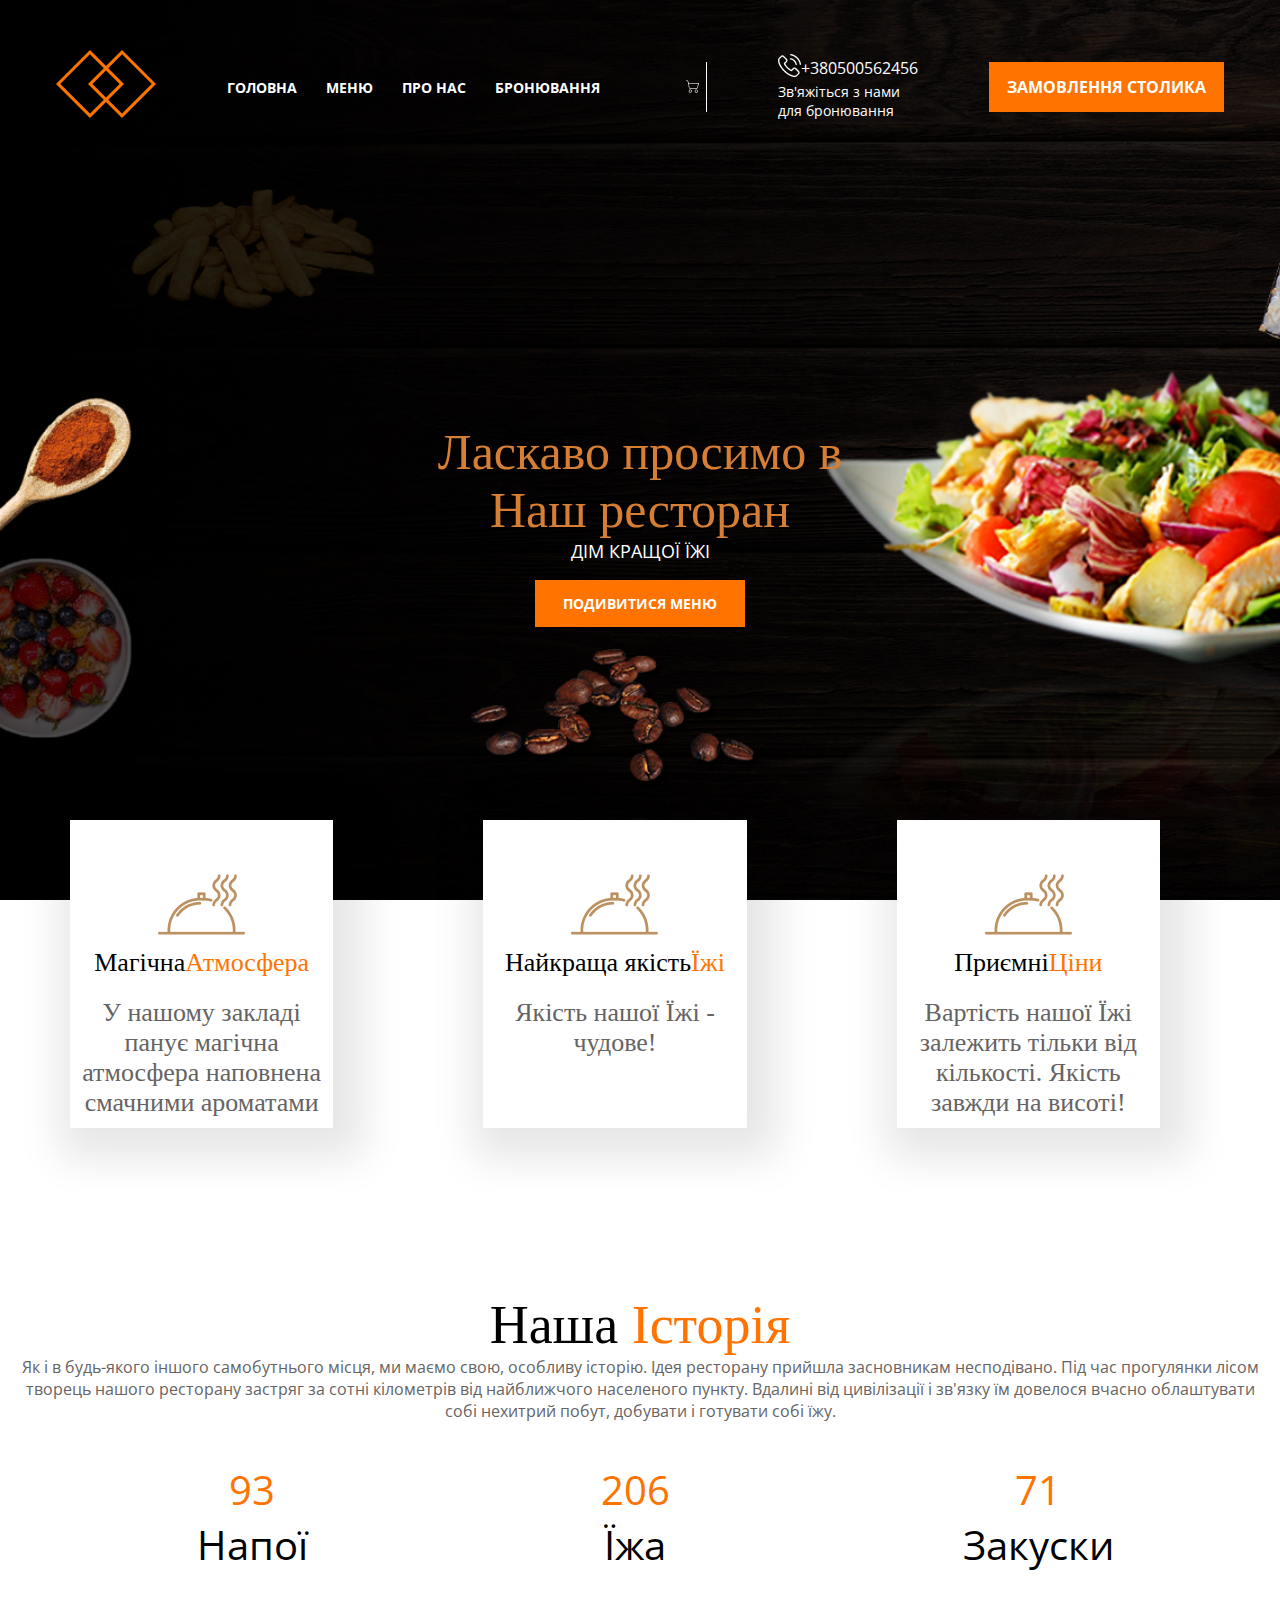
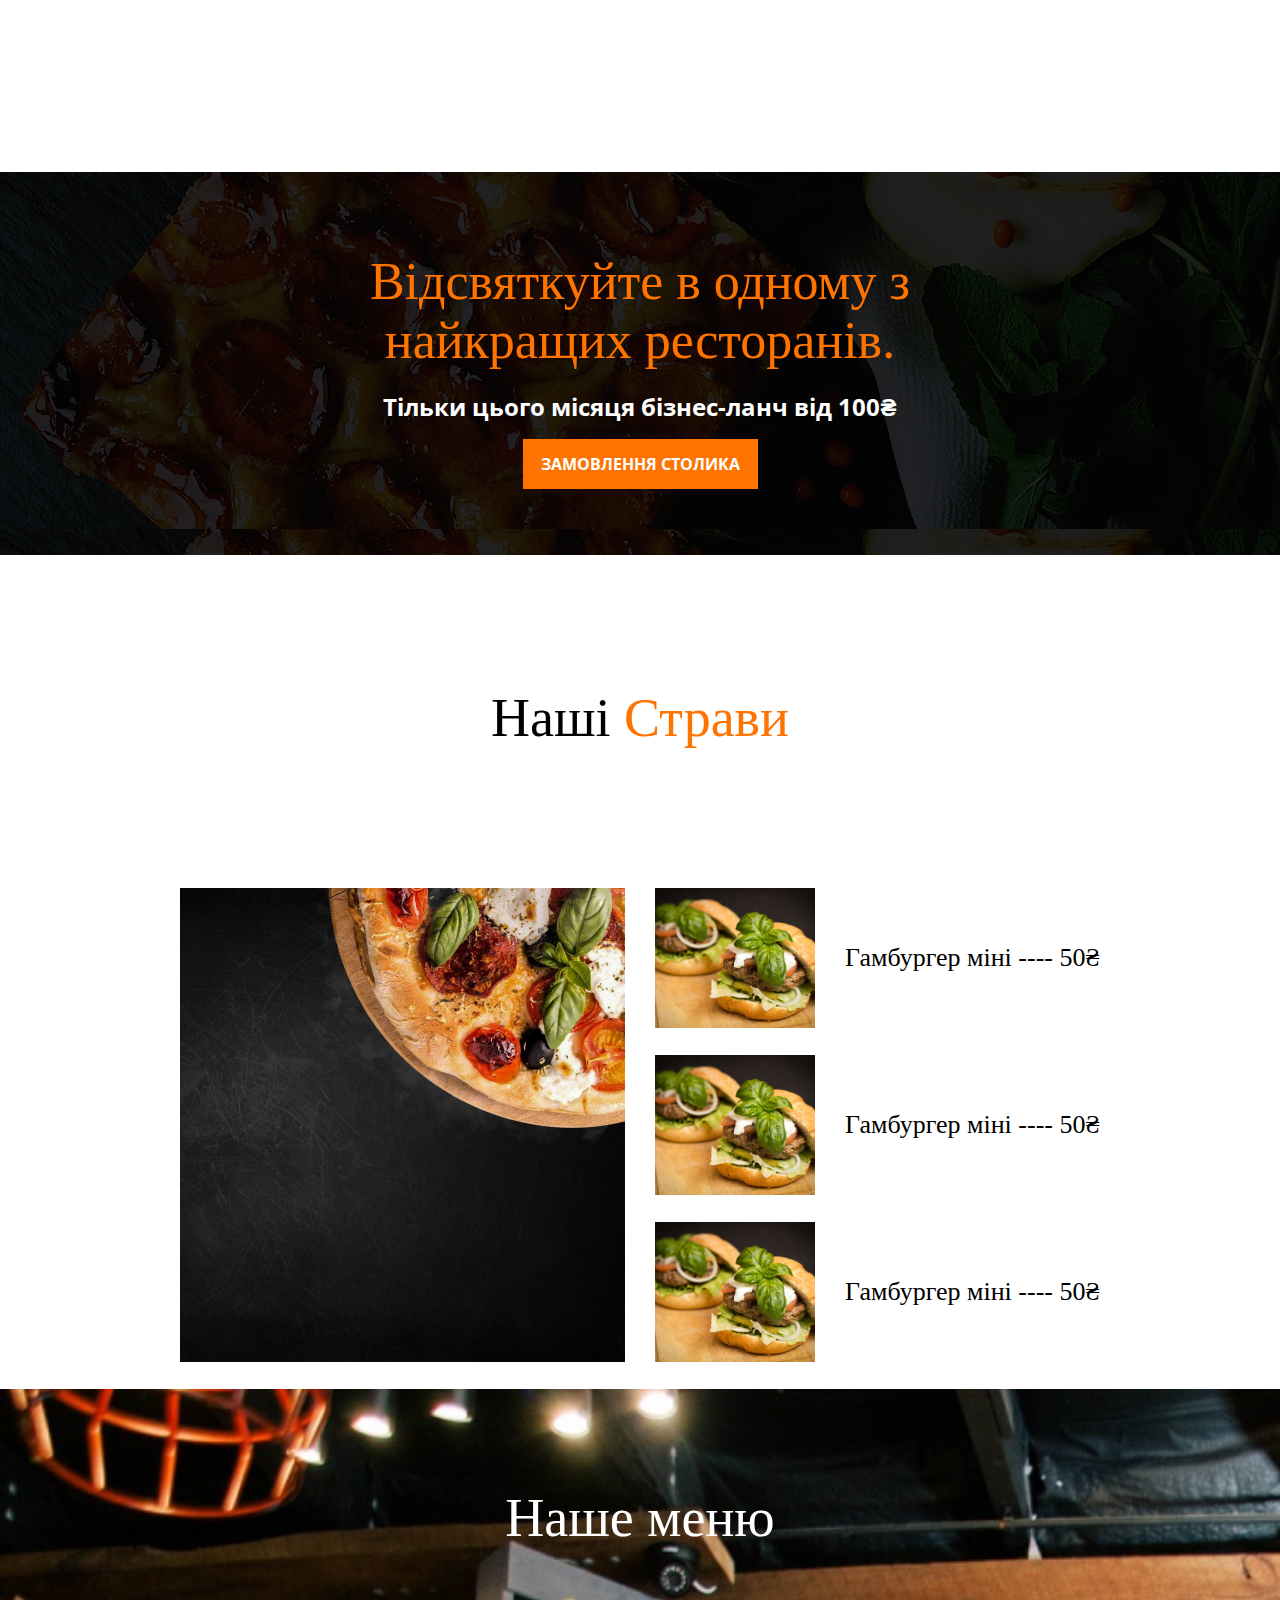
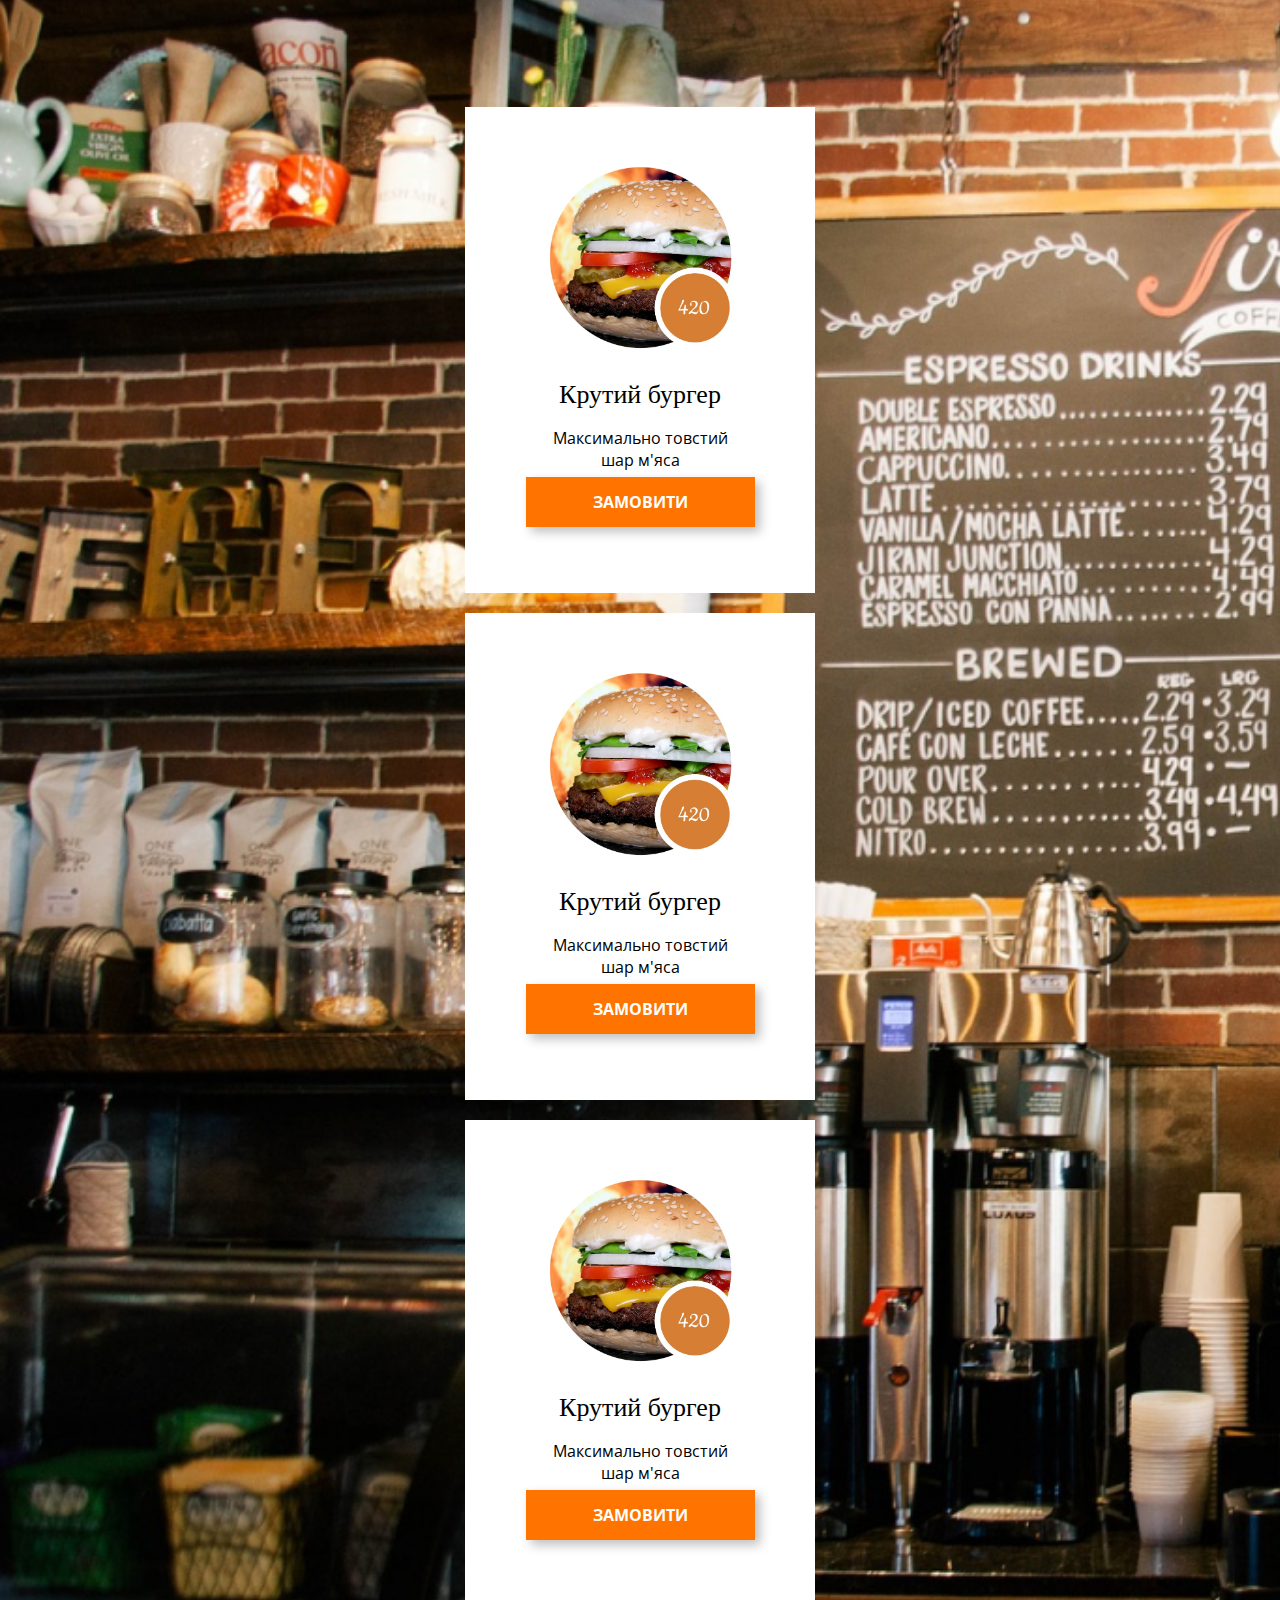
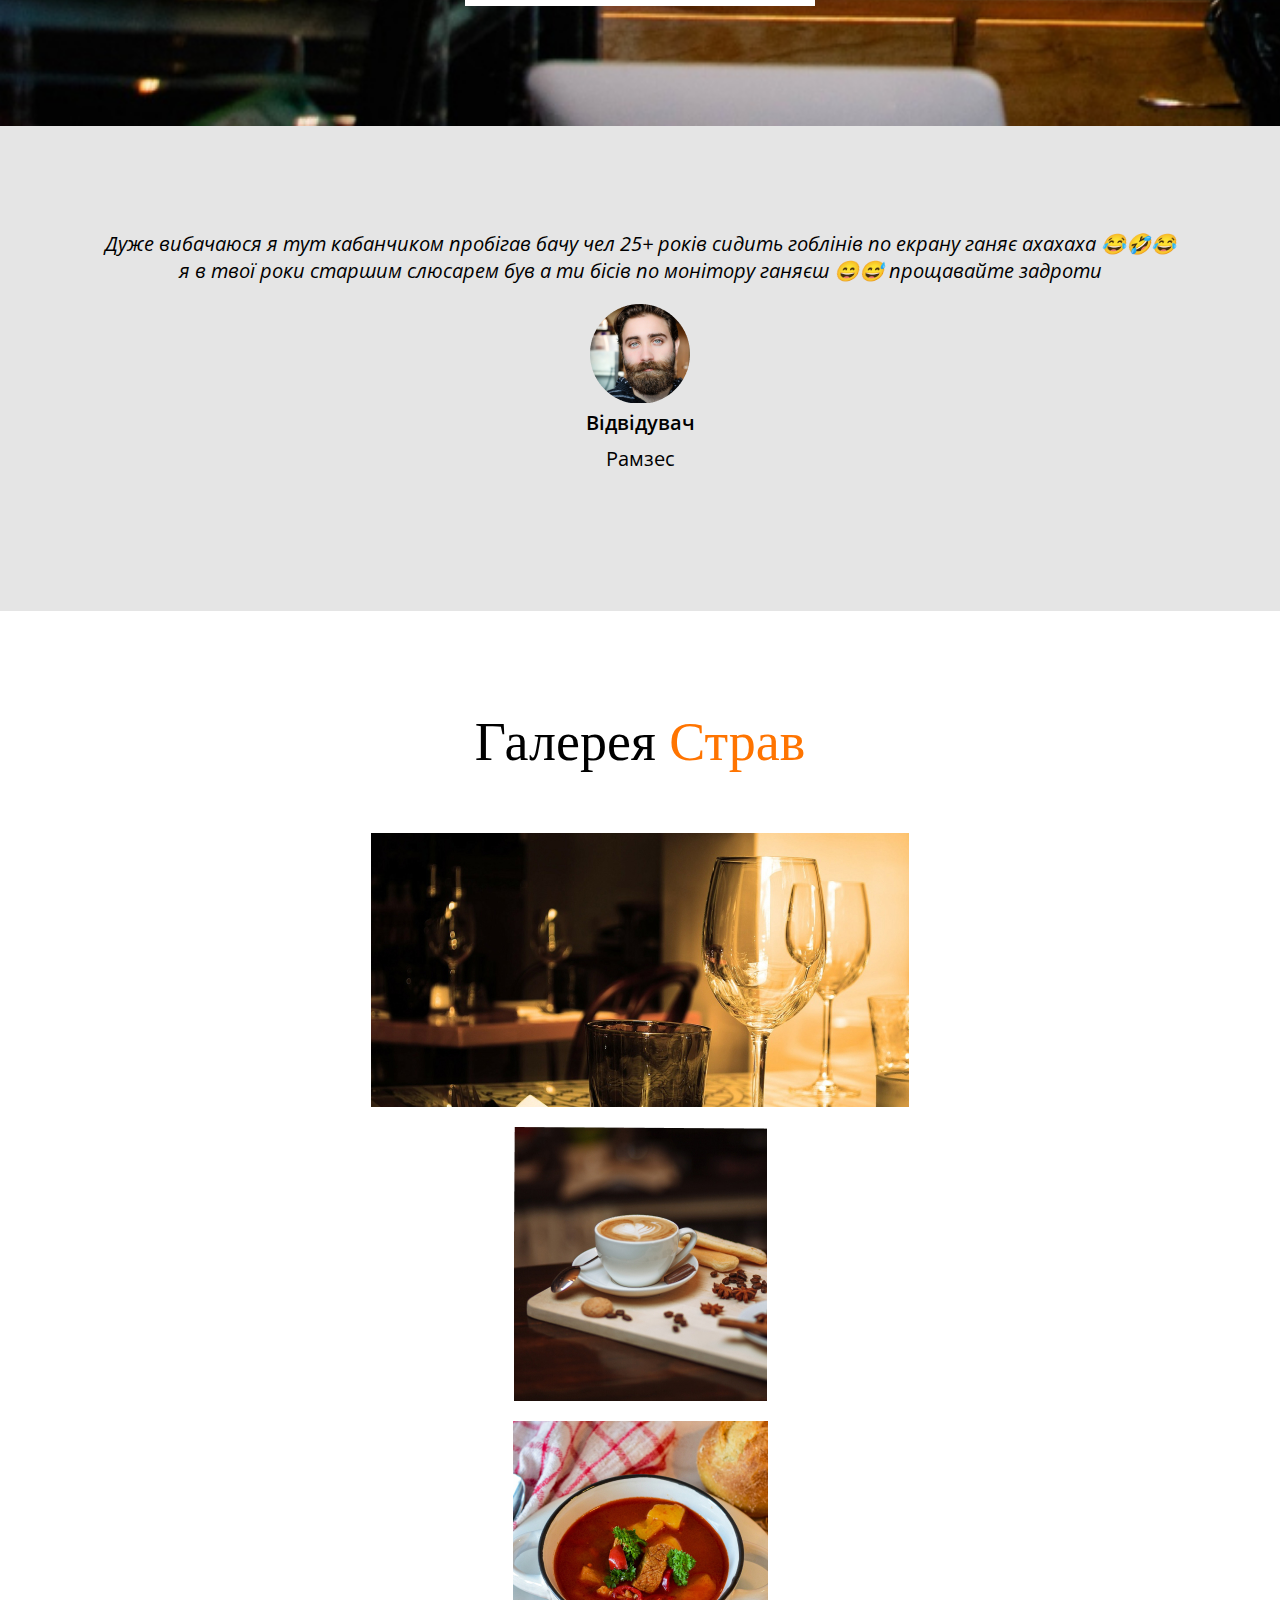
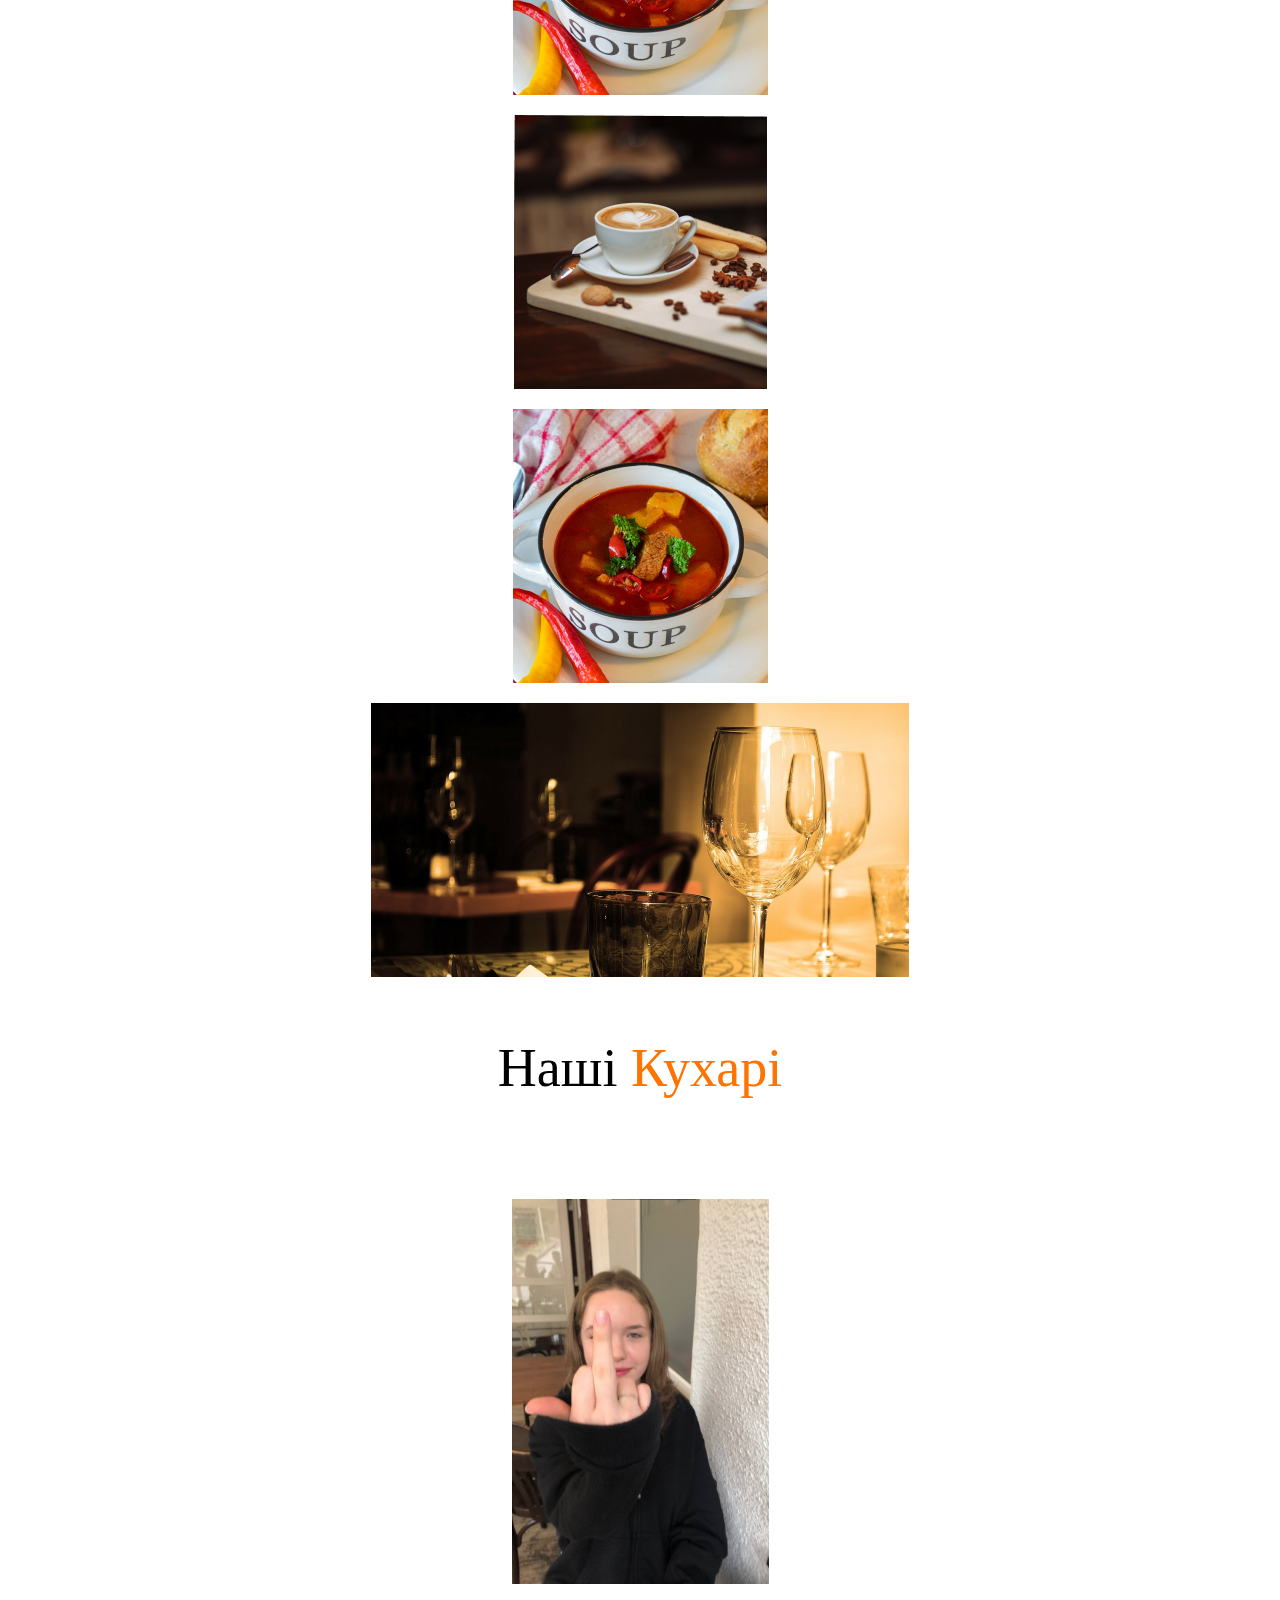
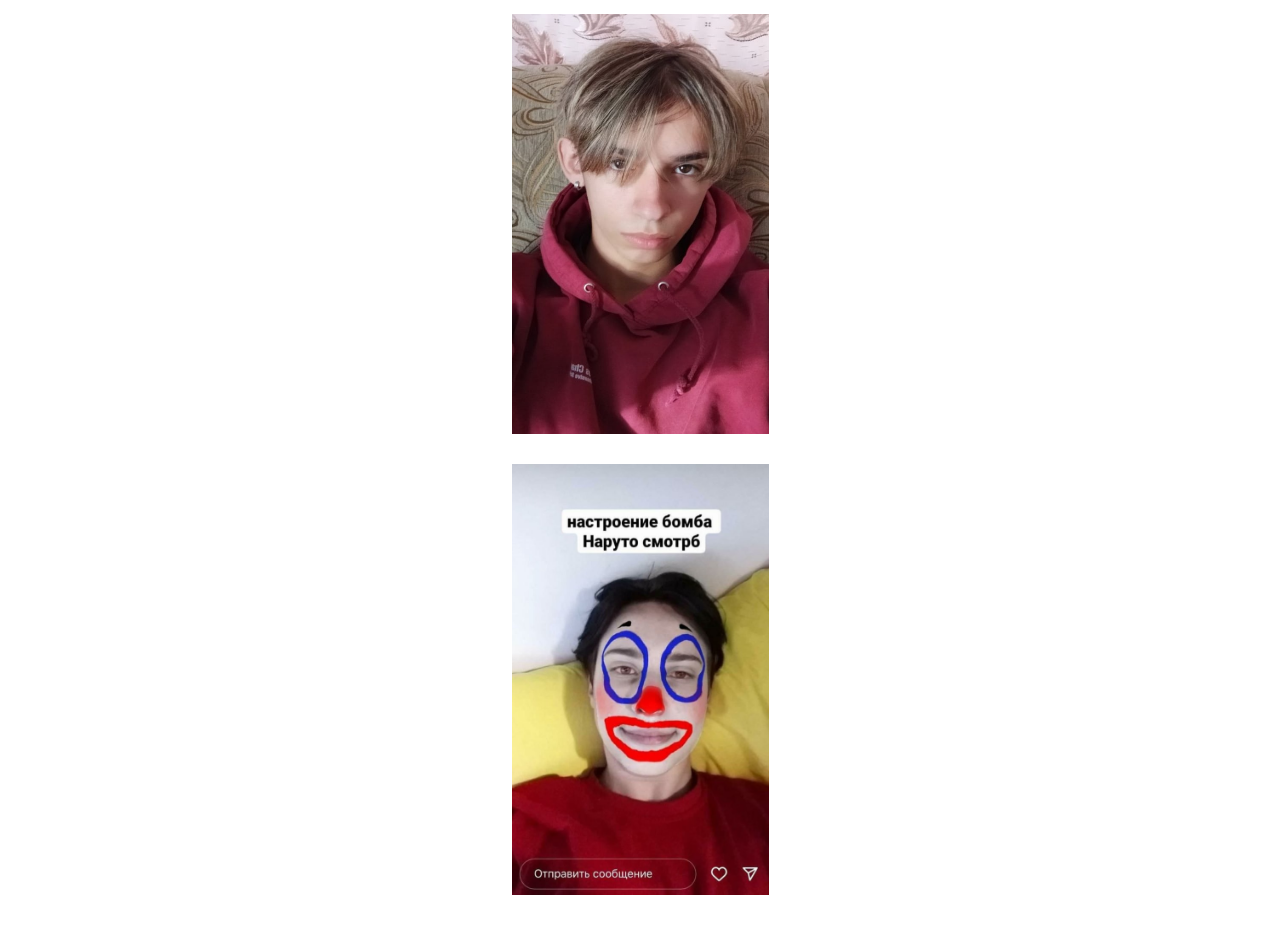
<file: index.html>
<!DOCTYPE html>
<html lang="en">
<head>
	<meta charset="UTF-8">
	<meta name="viewport" content="width=device-width, initial-scale=1.0">
	<title>Ресторан</title>
	<link rel="stylesheet" type="text/css" href="style.css">
	<link rel="preconnect" href="https://fonts.googleapis.com">
	<link rel="preconnect" href="https://fonts.gstatic.com" crossorigin>
	<link href="https://fonts.googleapis.com/css2?family=Open+Sans:wght@300;400;500;600;700;800&display=swap" rel="stylesheet">
	<link rel="preconnect" href="https://fonts.googleapis.com">
	<link rel="preconnect" href="https://fonts.gstatic.com" crossorigin>
	<link href="https://fonts.googleapis.com/css2?family=Open+Sans:wght@300;400;500;600;700;800&family=Tinos:wght@400;700&display=swap" rel="stylesheet">
	<link rel="preconnect" href="https://fonts.googleapis.com">
	<link rel="preconnect" href="https://fonts.gstatic.com" crossorigin>
	<link href="https://fonts.googleapis.com/css2?family=Open+Sans:ital@1&display=swap" rel="stylesheet">
</head>
<body>
	
	<div class="header">
		<div class="container">
			<div class="header-line">
				<div class="header-logo">
					<img src="img/logo.png" alt="" class="logo">
				</div>
				<div class="nav">
					<a class="nav-item" href="ukraine.html">ГОЛОВНА</a>
					<a class="nav-item" href="ukraine.html">МЕНЮ</a>
					<a class="nav-item" href="ukraine.html">ПРО НАС</a>
					<a class="nav-item" href="ukraine.html">БРОНЮВАННЯ</a>
				</div>
				<div class="cart">
					<a href="ukraine.html">
						<img class="cart-img" src="img/cart.png" alt="">
					</a>
				</div>
				<div class="phone">
					<div class="phone-holder">
					<div class="phone-img">
						<img src="img/phone.png" alt="">
					</div>
					<div class="number"><a class="num" href="ukraine.html">+380500562456</a></div>
				</div>
					<div class="phone-text">Зв'яжіться з нами <br> для бронювання</div>
				</div>
				<div class="btn">
					<a class="button" href="ukraine.html">ЗАМОВЛЕННЯ СТОЛИКА</a>
				</div>
					<div class="burger-menu">
						<a href="ukraine.html">
							<img src="img/burger-img.png" alt="">
						</a>
					</div>
			</div>
			<div class="header-down">
				
				<div class="header-title">
					Ласкаво просимо в

					<div class="header-subtitle">
						Наш ресторан
					</div>
					<div class="header-suptitle">
						ДІМ КРАЩОЇ ЇЖI
					</div>
					<div class="header-btn">
						<a href="ukraine.html" class="header-button">ПОДИВИТИСЯ МЕНЮ</a>
					</div>

				</div>

			</div>
		</div>
	</div>

	<div class="cards">
		<div class="container">

			<div class="cards-holder">
		
				<div class="card">
				
					<div class="card-image">
						<img src="img/card.png" alt="" class="card-img">
					</div>
					<div class="card-title">
						Магічна <span>Атмосфера</span>
					</div>
					<div class="card-desc">
						У нашому закладі панує магічна атмосфера
						наповнена смачними ароматами
					</div>

				</div>

				<div class="card">
				
					<div class="card-image">
						<img src="img/card.png" alt="" class="card-img">
					</div>
					<div class="card-title">
						Найкраща якість <span>Їжi</span>
					</div>
					<div class="card-desc">
						Якість нашої
						Їжі - чудове!
					</div>

				</div>

				<div class="card">
				
					<div class="card-image">
						<img src="img/card.png" alt="" class="card-img">
					</div>
					<div class="card-title">
						Приємні <span>Ціни</span>
					</div>
					<div class="card-desc">
						Вартість нашої Їжі
						залежить тільки від 
						кількості. Якість
						завжди на висоті!
					</div>

				</div>
			</div>
		</div>
	</div>




	<div class="history">

		<div class="container">

				<div class="history-holder">

				<div class="hisroty-info">

					<div class="history-title">
						Наша <span>Iсторія</span>
					</div>

					<div class="history-desc">
						Як і в будь-якого іншого самобутнього місця, ми маємо свою, особливу історію. Ідея ресторану прийшла засновникам несподівано. Під час прогулянки лісом творець нашого ресторану застряг за сотні кілометрів від найближчого населеного пункту. Вдалині від цивілізації і зв'язку їм довелося вчасно облаштувати собі нехитрий побут, добувати і готувати собі їжу.
					</div>

					<div class="history-number">
						<div class="number-item">
							93 <span>Напої</span>
						</div>

						<div class="number-item">
							206 <span>Їжа</span>
						</div>

						<div class="number-item">
							71 <span>Закуски</span>
						</div>
					</div>
				</div>

				<div class="history-images">
				<img class="images-1" src="img/1.jpg" alt="">
				<img class="images-2" src="img/2.jpg" alt="">
				<img class="images-3" src="img/3.jpg" alt="">
				<img class="images-4" src="img/4.jpg" alt="">
			</div>
			</div>
		</div>
	</div>




	<div class="black-block">
		
		<div class="container">

			<div class="block-holder">
			
				<div class="left">
					<div class="left-title">
						Відсвяткуйте в одному з <br>
						найкращих ресторанів.
					</div>
					<div class="left-text">
						Тільки цього місяця бізнес-ланч від 100₴
					</div>
				</div>

				<div class="right">
					<div class="right-button">
						<a href="ukraine.html" class="right-btn">ЗАМОВЛЕННЯ СТОЛИКА</a>
					</div>
				</div>
			</div>

		</div>

	</div>



	<div class="dishes">
		
		<div class="container">
			
			<div class="dishes-title">
				Наші <span>Страви</span>				
			</div>


			<div class="burgers">
				<div class="burger-images">
					<img  src="img/pizza.jpg" alt="" class="pizza">
				</div>
			



				<div class="burgers-items">
					<div class="burger-item">
						<img src="img/burger.jpg" alt="" class="burger">
						<div class="burger-text">
							Гамбургер міні ---- 50₴
						</div>
					</div>

					<div class="burger-item">
						<img src="img/burger.jpg" alt="" class="burger">
						<div class="burger-text">
							Гамбургер міні ---- 50₴
						</div>
					</div>

					<div class="burger-item">
						<img src="img/burger.jpg" alt="" class="burger">
						<div class="burger-text">
							Гамбургер міні ---- 50₴
						</div>
					</div>
			</div>	
			</div>
		</div>

	</div>



	<div class="menu">
		
		<div class="container">
			
			<div class="menu-title">
				Наше меню
			</div>

			<div class="menu-items">
				
				<div class="menu-item">
					<div class="menu-image">
						<img src="img/burger-i.jpg" alt="" class="menu-img">
					</div>

					<div class="menu-text">
						Крутий бургер
					</div>

					<div class="menu-subtext">
						Максимально товстий <br> шар м'яса
					</div>

					<div class="menu-button">
						<a href="ukraine.html" class="menu-btn">ЗАМОВИТИ</a>
					</div>
				</div>

				<div class="menu-item">
					<div class="menu-image">
						<img src="img/burger-i.jpg" alt="" class="menu-img">
					</div>

					<div class="menu-text">
						Крутий бургер
					</div>

					<div class="menu-subtext">
						Максимально товстий <br> шар м'яса
					</div>

					<div class="menu-button">
						<a href="ukraine.html" class="menu-btn">ЗАМОВИТИ</a>
					</div>
				</div>

				<div class="menu-item">
					<div class="menu-image">
						<img src="img/burger-i.jpg" alt="" class="menu-img">
					</div>

					<div class="menu-text">
						Крутий бургер
					</div>

					<div class="menu-subtext">
						Максимально товстий <br> шар м'яса
					</div>

					<div class="menu-button">
						<a href="ukraine.html" class="menu-btn">ЗАМОВИТИ</a>
					</div>
				</div>



			</div>
		</div>
	</div>



	<div class="coment">
		
		<div class="container">
			
			<div class="coment-text">
               Дуже вибачаюся я тут кабанчиком пробігав бачу чел 25+ років сидить гоблінів по екрану ганяє ахахаха 😂🤣😂 <br> я в твої роки старшим слюсарем був а ти бісів по монітору ганяєш 😄😅 прощавайте задроти
			</div>

			<div class="coment-image">
				<img src="img/face.png" alt="" class="coment-img">
			</div>

			<div class="coment-type">
				Відвідувач
			</div>

			<div class="coment-name">
				Рамзес
			</div>

		</div>

	</div>



	<div class="galery">
		
		<div class="container">
			
			<div class="galery-title">
				Галерея <span>Страв</span>
			</div>

			<div class="galery-content">
				
				<div class="galery-left">
					
					<div class="galery-up">
						<img class="img-gal hight" src="img/5.jpg" alt="">
					</div>

					<div class="galery-down">
						<img class="img-gal" src="img/6.jpg" alt="">
						<img class="img-gal" src="img/7.jpg" alt="">
					</div>

				</div>

				<div class="galery-right">
					
					<div class="galery-up">
						<img class="img-gal" src="img/6.jpg" alt="">
						<img class="img-gal" src="img/7.jpg" alt="">
					</div>

					<div class="galery-down">
						<img class="img-gal hight" src="img/5.jpg" alt="">
						
					</div>

				</div>

			</div>

		</div>

	</div>



	<div class="cook">
		
		<div class="container">
			
			<div class="cook-title">
				Наші <span>Кухарі</span>
			</div>

			<div class="cook-content">
				
				<img src="img/nastya.jpg" alt="" class="povara">
				<img src="img/maksim.jpg" alt="" class="povara1">
				<img src="img/kostya.jpg" alt="" class="povara2">

			</div>

		</div>

	</div>

</body>
</html>
</file>
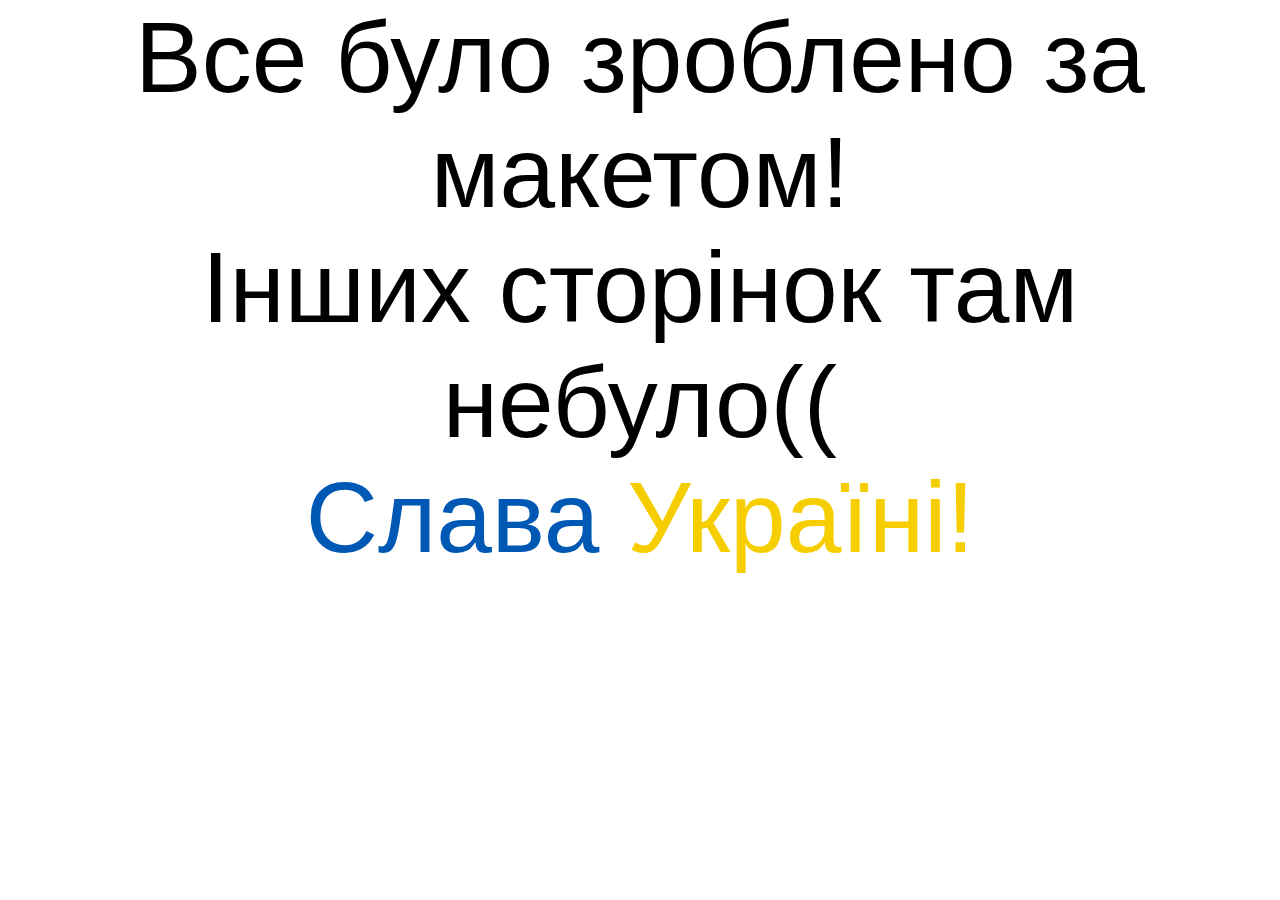
<file: ukraine.html>
<!DOCTYPE html>
<html lang="en">
<head>
	<meta charset="UTF-8">
	<meta name="viewport" content="width=device-width, initial-scale=1.0">
	<title>Document</title>
	<link rel="stylesheet" href="style.css">
</head>
<body>
	<div class="glory">
		Все було зроблено за макетом! <br> Iнших сторiнок там небуло((<br>
	</div>

	<div class="coll">
		Слава <span>Україні!</span>
	</div>
</body>
</html>
</file>
<file: style.css>
body{
	margin: 0 0;
	padding: 0 0;
	font-family: 'Open Sans', sans-serif;
}

.container{
	margin: 0px 20px;
}

.header{
	background-image: url(img/bg.png);
	height: 100vh;
	background-repeat: no-repeat;
	background-size: cover;
}

.header-line{
	padding-top: 50px;
	display: flex;
	align-items: center;
	justify-content: space-around;
}

.nav-item{
	color: #fff;
	text-decoration: none;
	font-weight: 700;
	font-size: 14px;
	margin-right: 25px;
	transition: color 0.3s linear;
}

.nav-item:hover{
	color: #FF7400;
}

.cart{
	position: relative;
	border-right: 1px solid #FFFFFF;
	padding-right: 10px;
	height: 50px;
}

.cart-img{
	position: absolute;
	top: 18px;
	right: 7px;
}

.num{
	color: #fff;
	text-decoration: none;
	font-weight: 700x;
	transition: color 0.3s linear;
}

.num:hover{
	color: #FF7400;
}

.phone-text{
	color: #fff;
	font-size: 14px;
	font-weight: 400;
}

.phone-holder{
	display: flex;
	align-items: center;
}

.button{
	background-color: #FF7400;
	color: #fff;
	text-decoration: none;
	padding: 14px 18px;
	font-weight: 700;
	transition: background-color 0.2s linear;
	margin-top: 50px;
}

.button:hover{
	background-color: #894b17;
}

.header-down{
	position: relative;
}

.header-title{
	color: #D67E34;
	font-family: 'Tinos', serif;
	font-size: 50px;
	font-weight: 400;

	text-align: center;
	position: absolute;
	left: 160px;

	margin-top: 300px;
	margin-bottom: 15px;
}

.header-suptitle{
	color: #fff;
	font-size: 18px;
	font-family: 'Open Sans', sans-serif;
}

.header-suptitle:after{
	position: absolute;
	content: '';
	height: 2px;
	width: 61px;
	background-color: #fff;
	top: 127px;
	left: 56px;
}

.header-suptitle:before{
	position: absolute;
	content: '';
	height: 2px;
	width: 61px;
	background-color: #fff;
	top: 127px;
	left: 284px;
}

.header-button{
	background-color: #FF7400;
	padding: 14px 28px;
	color: #fff;
	font-size: 14px;
	font-weight: 700;
	font-family: 'Open Sans', sans-serif;
	text-decoration: none;
	margin-top: 333px;

	transition: background-color 0.3s linear;
}

.header-button:hover{
	background-color: #894b17;
}

.cards-holder{
	display: flex;
	justify-content: center;
}

.card{
	margin-right: 100px;
	width: 349px;
	box-shadow: 10px 10px 40px 20px #0000001A;
	background-color: #fff;
	margin-top: -80px;
	padding: 10px 10px;
	margin-left: 50px;
}

.card-image{
	display: flex;
	justify-content: center;
	padding-top: 31px;
}

.card-title{
	display: flex;
	justify-content: center;
	margin-bottom: 20px;

	font-family: 'Tinos', serif;
	font-size: 26px;
	font-weight: 400;
}

.card-title span{
	color: #FF7400;
}

.card-desc{
	text-align: center;

	font-family: 'Tinos', serif;
	font-size: 26px;
	font-weight: 400;

	color: #656363;
}

.history{
	margin-top: 166px;
	padding-bottom: 200px;
}

.history-title{
	font-family: 'Tinos', serif;
	font-size: 54px;
	font-weight: 400;
	width: 444px;
	text-align: center;

}

.history-title span{
	color: #FF7400;
}

.history-desc{
	color: #656363;
	font-size: 16px;
	width: 444px;
	text-align: center;
}

.history-number{
	display: flex;
	width: 444px;
	justify-content: center;
	margin-top: 40px;
	margin-left: 30px;
}

.number-item{
	margin-right: 60px;
	text-align: center;
	font-size: 40px;
	color: #FF7400;
	margin-left: auto;
    margin-right: auto
}

.number-item span{
	display: block;
	color: #000;
}

.history-images{
	position: relative;
}

.history-holder{
	display: flex;
	justify-content: space-between;
}

.images-1{
	position: absolute;
	z-index: 0;
	top: 24px;
	left: -581px;
}

.images-2{
	position: absolute;
	z-index: 999;
	top: -60px;
	left: -357px;
	box-shadow: 10px 10px 40px 20px #0000001A;
}

.images-3{
	position: absolute;
	z-index: 999;
	top: -110px;
	left: -690px;
	box-shadow: 10px 10px 40px 20px #0000001A;
}

.images-4{
	position: absolute;
	z-index: ;
	top: -92px;
	left: -502px;
	box-shadow: 10px 10px 40px 20px #0000001A;
}

.black-block{
	background-image: url(img/black-bg.jpg);
	padding: 80px 0;
}

.left-title{
	font-family: 'Tinos', serif;
	color: #FF7400;
	font-size: 52px;
	font-weight: 400;
	margin-bottom: 20px;
}

.left-text{
	font-family: 'Open Sans', sans-serif;
	font-size: 24px;
	font-weight: 700;
	color: #fff;
}

.right-btn{
	background-color: #FF7400;
	color: #fff;
	text-decoration: none;
	padding: 14px 18px;
	font-weight: 700;
	transition: background-color 0.2s linear;
}

.right-btn:hover{
	background-color: #894b17;
}

.block-holder{
	display: flex;
	justify-content: space-between;
	align-items: center;
}

.dishes-title{
	font-family: 'Tinos', serif;
	font-size: 54px;
	font-weight: 400;
	text-align: center;
	padding-top: 132px;
	margin-bottom: 139px;
}

.dishes-title span{
	color: #FF7400;
}

.burgers{
	display: flex;
	justify-content: center;
}

.burger-item{
	display: flex;
	align-items: center;
	margin-bottom: 27px;
}

.burger-images{
	margin-right: 30px;
}

.burger-text{
	font-family: 'Tinos', serif;
	font-size: 26px;
	margin-left: 30px;
}

.menu{
	background-image: url(img/menu-bg.jpg);
	background-repeat: no-repeat;
	background-size: cover;
	padding-bottom: 100px;
}

.menu-img{
	width: 200px;
}

.menu-title{
	font-family: 'Tinos', serif;
	font-size: 54px;
	text-align: center;
	padding-top: 98px;
	color: #fff;
	padding-bottom: 138px;
}

.menu-item{
	background-color: #fff;
	text-align: center;
	padding-top: 50px;
	width: 350px;
	padding-bottom: 80px;
	margin-right: 40px;
}

.menu-text{
	font-family: 'Tinos', serif;
	font-size: 26px;
	padding-top: 16px;
	padding-bottom: 17px;
}

.menu-subtext{
	font-family: 'Open Sans', sans-serif;
	font-size: 16px;
}

.menu-btn{
	background-color: #FF7400;
	text-decoration: none;
	padding: 14px 67px;
	transition: background-color 0.2s linear;
	color: #fff;
	font-size: 16px;
	font-weight: 700;
	box-shadow: 5px 5px 10px 0px #00000040;

}

.menu-btn:hover{
	background-color: #894b17;
	text-decoration: none;
}

.menu-button{
	margin-top: 20px;
}

.price-image{
	position: absolute;
	top: 136px;
	left: 208px;
}

.menu-image{
	position: relative;
}

.price95{
	position: absolute;
	top: 164px;
	left: 241px;
	color: #fff;
	font-size: 30px;
}

.menu-items{
	display: flex;
	justify-content: center;
}

.coment{
	background-color: #E5E5E5;
	padding-top: 104px;
	padding-bottom: 139px;
}

.burger-menu{
	display: none;
}

.coment-text{
	text-align: center;
	font-style: italic;
	margin-bottom: 20px;
	font-size: 20px;
}

.coment-image{
	text-align: center;
}

.coment-type{
	font-weight: 600;
	font-size: 20px;
	text-align: center;
}
.coment-name{
	padding-top: 9px;
	font-weight: 400;
	font-size: 20px;
	text-align: center;
	font-family: 'Open Sans', sans-serif;
}

.galery-title{
	font-family: 'Tinos', serif;
	font-size: 54px;
	text-align: center;
	padding-top: 100px;
	margin-bottom: 60px;

}

.galery-title span{
	color: #FF7400;
}

.galery-content{
	display: flex;
	justify-content: center;
	margin-bottom: 60px
}

.galery-left{
	margin-right: 20px;
}

.galery-down,
.galery-up{
	display: flex;
	justify-content: space-between;
	margin-bottom: 20px;
}

.cook-title{
	font-family: 'Tinos', serif;
	font-size: 54px;
	text-align: center;
	margin-bottom: 100px;
}

.cook-title span{
	color: #FF7400;
}


.cook-content{
	display: flex;
	justify-content: space-around;
	text-align: center;
}

.povara{
	width: 257px;
	height: 385px
}

.povara1{
	width: 257px;
	height: 420px;
}
.povara2{
	width: 257px;
	height: 431px;
}



.glory{
	text-align: center;
	font-size: 100px;
}

.coll{
	color: #0058B5;
	text-align: center;
	font-size: 100px;
}

.coll span{
	color: #F6CE00;
	text-align: center;
	font-size: 100px;
}



@media (max-width: 1500px){
	.galery-content{
		display: block;
	}

	.img-gal,
	.galery-up,
	.galery-down{
		display: block;
		margin-left: auto;
		margin-right: auto;
	}

	.img-gal{
		margin-bottom: 20px
	}

	.galery-left{
		margin-right: 0;
	}
	

}






@media (max-width: 1300px){

	.menu-items{
		display: block;
	}

	.menu-item{

		margin: 20px auto;

	}


	.header-title{

		position: static;

	}

	.header-suptitle:before,
	.header-suptitle:after{

		content: none;

	}


	.cook-content{

		display: block;

	}

	.cook-content img{

		display: block;
		margin-right: auto;
		margin-left: auto;
		margin-bottom: 30px;

	}


	.block-holder{

		display: block;

	}


	.left-title,
	.left-text,
	.right-button{

		text-align: center;

	}


	.right-button{

		margin-top: 30px

	}


	.history-images{

		display: none;

	}


	.history-title,
	.history-desc,
	.history-number{

		width: auto;

	}

}



@media (max-width: 1220px){

	.burger-menu{

		display: block;
	}


	.nav,
	.cart,
	.phone,
	.btn{

		display: none;

	}


	.header-line{

		justify-content: space-between;

	}


	.burger-images{

		display: none;
		

	}

}


@media (max-width: 1000px){

	.cards-holder{

		display: block;

	}


	.card{

		width: 100%;
		margin-top: 30px;
		padding-bottom: 20px;
		margin-left: auto;
    	margin-right: auto;

	}

}



@media (max-width: 780px){

	.history-holder{

		display: block;
		margin-left: auto;
    	margin-right: auto;

	}


	.menu-item{

		width: auto;

	}

	.hight{

		display: none;

	}

	.container{

		margin: auto 40px;

	}


	.number-item{

		font-size: 40px;
		text-align: center;

	}


		.glory{
	text-align: center;
	font-size: 50px;
}

	.coll{
	color: #0058B5;
	text-align: center;
	font-size: 50px;
}

.coll span{
	color: #F6CE00;
	text-align: center;
	font-size: 50px;
}


}


@media (max-width: 650px){

	.header-title{

		margin-top: 149px;
		font-size: 25px;

	}


	.number-item{

		font-size: 10px;
		margin-left: auto;
    	margin-right: auto;

	}

	.hight{

		display: none;

	}

.glory{
	text-align: center;
	font-size: 25px;
}

.coll{
	color: #0058B5;
	text-align: center;
	font-size: 25px;
}

.coll span{
	color: #F6CE00;
	text-align: center;
	font-size: 25px;
}

.header-suptitle{
		margin-bottom: 25px;
	}

	.number-item {
    font-size: 30px;

	}

}

@media (max-width: 390px){

	.number-item{

	font-size: 25px;
	text-align: center;
	margin-left: auto;
	margin-right: auto;

	}


	.header-suptitle{
		margin-bottom: 25px;
	}


	.left-title{
		font-size: 32px;
	}

	.left-text{
		font-size: 20px;
	}
	

}
</file>
